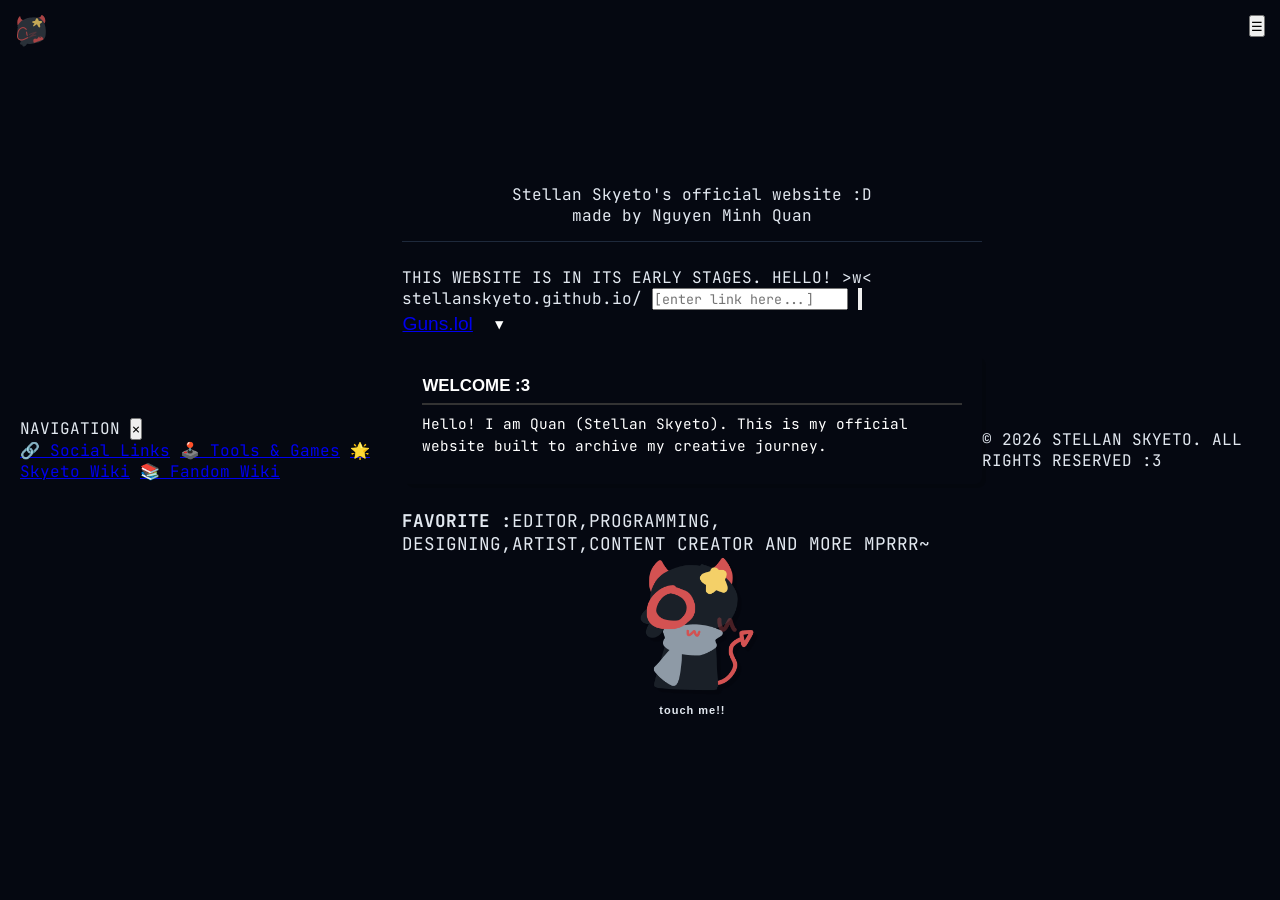
<file: index.html>
<!DOCTYPE html>
<html lang="en">
<head>
    <meta charset="UTF-8">
    <meta name="viewport" content="width=device-width, initial-scale=1.0">
    <title>Stellan Skyeto - Official Website</title>
    <link rel="stylesheet" href="style.css">
    <link rel="icon" type="image/png" href="favicon.png">
</head>
<body>

    <!-- Favicon góc trái -->
    <div class="useless-favicon" style="position: absolute; top: 15px; left: 15px; z-index: 20;">
        <img src="favicon.png" alt="Favicon" style="width: 32px; height: 32px; display: block; opacity: 0.8;">
    </div>

    <!-- ICON MENU 3 GẠCH GÓC TRÊN BÊN PHẢI -->
    <div class="top-nav-menu" style="position: absolute; top: 15px; right: 15px; z-index: 30;">
        <button id="hamburger-btn" onclick="toggleNavMenu()" aria-label="Toggle Navigation Menu">
            ☰
        </button>
    </div>

    <!-- MENU ĐIỀU HƯỚNG TRƯỢT/SỔ RA TỪ MENU 3 GẠCH -->
    <div id="side-nav-drawer" class="nav-drawer">
        <div class="drawer-header">
            <span>NAVIGATION</span>
            <button onclick="toggleNavMenu()" class="close-drawer-btn">✕</button>
        </div>
        <div class="drawer-links">
            <a href="#quick-links">🔗 Social Links</a>
            <a href="#tools-games">🕹️ Tools & Games</a>
            <a href="#skyeto-wiki">🌟 Skyeto Wiki</a>
            <a href="https://skyeto.fandom.com" target="_blank">📚 Fandom Wiki</a>
        </div>
    </div>

    <div class="main-container">
        
        <header class="header-wrap">
            <div class="title-bg">Stellan Skyeto's official website :D</div>
            <div class="title-fg">made by Nguyen Minh Quan</div>
        </header>
        
        <div class="status-message">
            THIS WEBSITE IS IN ITS EARLY STAGES. HELLO! >w< 
        </div>

        <div class="content-layout">
            
            <main class="links-section" id="quick-links">
                <!-- THANH TÌM KIẾM MÔ PHỎNG ĐƯỜNG DẪN URL -->
                <div class="search-box-wrapper">
                    <span class="url-prefix">stellanskyeto.github.io/</span>
                    <input type="text" id="custom-search-input" placeholder="[enter link here...]">
                    <button id="search-submit-btn" aria-label="Search">
                        <svg viewBox="0 0 24 24" class="minimal-search-svg">
                            <circle cx="11" cy="11" r="6" />
                            <line x1="16" y1="16" x2="21" y2="21" />
                        </svg>
                    </button>
                </div>

                <!-- Nút Guns.lol và khối menu rút gọn -->
                <div class="guns-lol-wrapper" style="display: flex; align-items: center; gap: 10px; width: 100%;">
                    <a href="https://guns.lol/stellanskyeto" target="_blank" class="nav-button" style="font-family: 'Coolvetica-Hv', sans-serif; font-size: 1.2rem; margin: 0;">Guns.lol</a>
                    <button onclick="toggleMenu()" id="arrow-btn" style="background: var(--text-dark); color: #fff; border: none; padding: 6px 12px; border-radius: 4px; font-size: 14px; cursor: pointer; font-family: monospace;">▼</button>
                </div>

                <div id="hidden-links" style="display: none; flex-direction: column; gap: 12px; width: 100%; margin-top: 10px;">
                    <a href="https://www.youtube.com/channel/UCNW9THlxkS-d1xOa7mDTM-Q" target="_blank" class="nav-button">YOUTUBE</a>
                    <a href="https://www.tiktok.com/@stellanskyeto" target="_blank" class="nav-button">TIKTOK</a>
                    <a href="https://x.com/StellanSkyeto" target="_blank" class="nav-button">X ( TWITTER )</a>
                    <a href="https://www.instagram.com/stellanskyeto" target="_blank" class="nav-button">INSTAGRAM</a>
                    <a href="https://www.facebook.com/StellanSkyeto/" target="_blank" class="nav-button">FACEBOOK</a>
                    <a href="https://www.reddit.com/u/Informal-Body-4980" target="_blank" class="nav-button">REDDIT</a>
                    <a href="https://www.roblox.com/users/4669452742/profile" target="_blank" class="nav-button">ROBLOX</a>
                    <a href="https://discord.com/users/1306851876737908756" target="_blank" class="nav-button">DISCORD</a>
                    <a href="https://discord.gg/e8FkssEwzV" target="_blank" class="nav-button">STELLANSKYETO'S SERVER ( DC )</a>
                    <a href="https://skyeto.fandom.com" target="_blank" class="nav-button">WIKI FANDOM</a>
                    <a href="https://t.me/stellanskyeto" target="_blank" class="nav-button">TELEGRAM</a>
                </div>

                <!-- Khối Welcome -->
                <div class="welcome-box" style="background-color: var(--text-dark); color: #ffffff; padding: 20px; border-radius: 8px; text-align: left; margin-top: 15px; font-size: 0.9rem; line-height: 1.5; width: 100%; box-sizing: border-box; box-shadow: 4px 4px 0px rgba(0,0,0,0.15);">
                    <h3 style="margin-top: 0; font-family: 'Coolvetica-Hv', sans-serif; text-transform: uppercase; border-bottom: 2px solid #333; padding-bottom: 5px; color: var(--star-gold);">Welcome :3</h3>
                    <p style="margin: 8px 0;">Hello! I am Quan (Stellan Skyeto). This is my official website built to archive my creative journey.</p>
                </div>

                <!-- CỤM THẺ DỰ ÁN WEB, TOOLS & GAMES LAB -->
                <div class="game-cards-container" id="tools-games" style="margin-top: 25px;">
                    <div style="font-family: 'Coolvetica-Hv', sans-serif; font-size: 1.1rem; text-transform: uppercase; color: var(--text-dark); margin-bottom: -5px;">
                                         <p style="margin: 6px 0;"><strong>Favorite :</strong>Editor,Programming, Designing,Artist,Content Creator and more mprrr~</p>
                    </div>
                </div>

            </main>

            <div class="skyeto-mascot-wrapper" style="position: relative; text-align: center; display: flex; flex-direction: column; align-items: center;">
                <div id="speech-bubble" style="visibility: hidden; background: #ffffff; color: var(--text-dark); border: 3px solid var(--text-dark); border-radius: 8px; padding: 5px 12px; position: absolute; top: -45px; left: 50%; transform: translateX(-50%); font-family: 'Coolvetica-Hv', sans-serif; font-size: 14px; z-index: 10; white-space: nowrap; box-shadow: 3px 3px 0px rgba(0,0,0,0.2);">
                    Meow! 🐱
                </div>
                <img src="skyeto-closedmouth.png" alt="Skyeto" id="skyeto-mascot" onclick="makeMeow()" style="width: 140px; height: auto; cursor: pointer; display: block; filter: drop-shadow(4px 4px 0px rgba(0,0,0,0.15)); transition: transform 0.2s ease;">
                <div style="font-size: 11px; margin-top: 8px; font-family: 'Coolvetica-Cond', sans-serif; font-weight: bold; letter-spacing: 1px; color: var(--text-dark);">touch me!!</div>
            </div>

        </div>
    </div>

    <footer>
        © 2026 STELLAN SKYETO. ALL RIGHTS RESERVED :3
    </footer>

    <script src="script.js"></script>
</body>
</html>
</file>
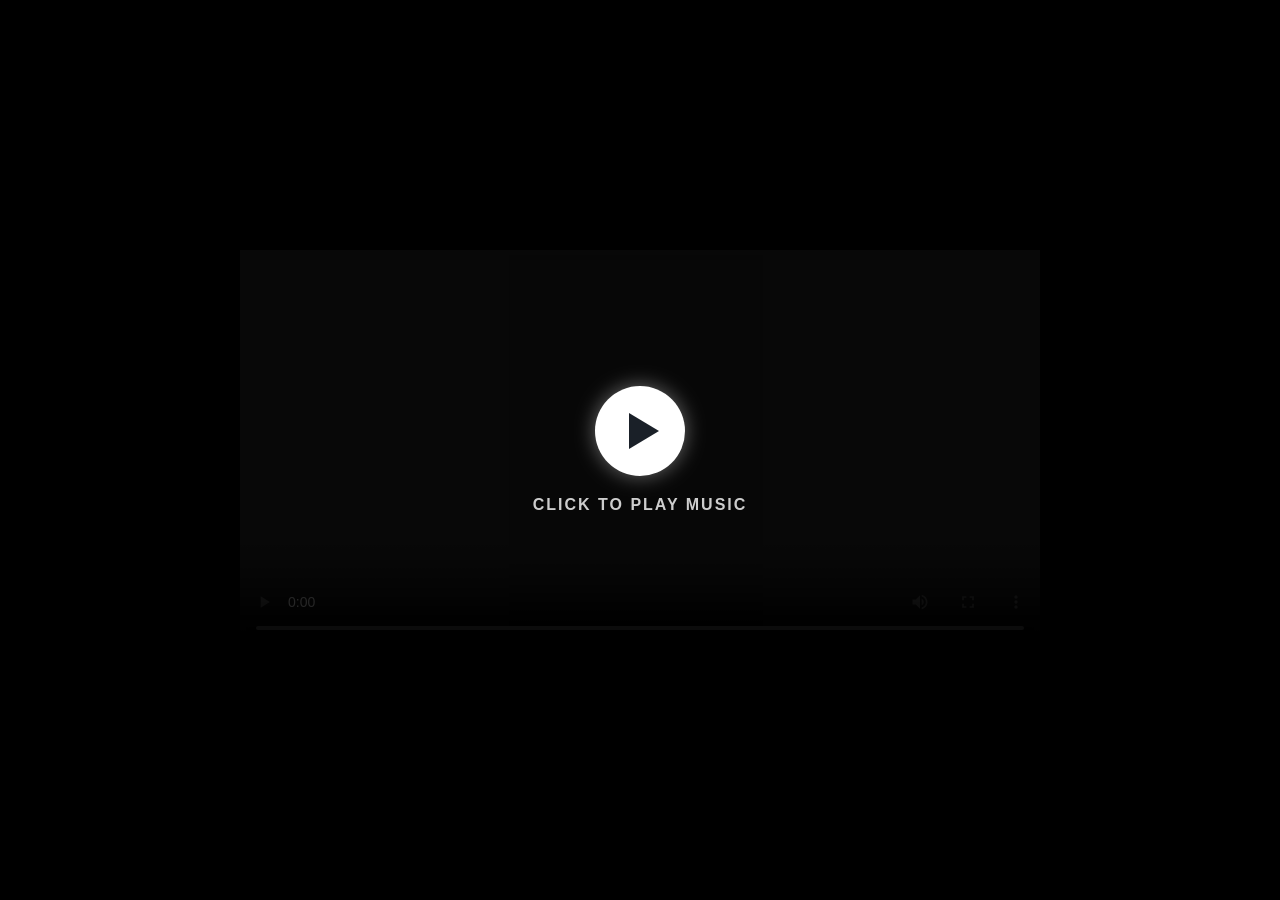
<file: piano/index.html>
<!DOCTYPE html>
<html lang="en">
<head>
    <meta charset="UTF-8">
    <meta name="viewport" content="width=device-width, initial-scale=1.0">
    <title>Piano Dude Easter Egg 🎹</title>
    <style>
        /* Toàn màn hình màu đen tối giản */
        body {
            margin: 0;
            padding: 0;
            background-color: #000000;
            display: flex;
            justify-content: center;
            align-items: center;
            min-height: 100vh;
            overflow: hidden;
            position: relative;
            font-family: sans-serif;
        }

        /* Khung chứa video */
        video {
            width: 100%;
            height: 100%;
            max-width: 800px;
            max-height: 100vh;
            object-fit: contain;
            display: block;
        }

        /* Nút Play siêu to khổng lồ ở giữa màn hình */
        .play-overlay {
            position: absolute;
            top: 0;
            left: 0;
            width: 100%;
            height: 100%;
            background-color: rgba(0, 0, 0, 0.85); /* Làm mờ nền đen phía sau */
            display: flex;
            flex-direction: column;
            justify-content: center;
            align-items: center;
            z-index: 10;
            cursor: pointer;
            transition: opacity 0.5s ease, pointer-events 0.5s ease;
        }

        /* Thiết kế nút Play hình tròn tối giản */
        .play-button {
            width: 90px;
            height: 90px;
            background-color: #FFFFFF;
            border-radius: 50%;
            display: flex;
            justify-content: center;
            align-items: center;
            box-shadow: 0 0 20px rgba(255, 255, 255, 0.4);
            transition: transform 0.2s ease, background-color 0.2s ease;
        }

        /* Biểu tượng hình tam giác Play */
        .play-icon {
            width: 0;
            height: 0;
            border-top: 18px solid transparent;
            border-bottom: 18px solid transparent;
            border-left: 30px solid #1A2028; /* Màu xám đen tiệp với theme của bạn */
            margin-left: 8px; /* Đẩy nhẹ sang phải để nằm chính giữa vòng tròn */
        }

        /* Dòng chữ gợi ý nhỏ phía dưới nút */
        .play-text {
            color: #FFFFFF;
            margin-top: 20px;
            font-size: 1rem;
            letter-spacing: 2px;
            text-transform: uppercase;
            opacity: 0.8;
            font-weight: bold;
        }

        /* Hiệu ứng di chuột vào nút Play */
        .play-overlay:hover .play-button {
            transform: scale(1.1);
            background-color: #E7E7E7;
        }

        /* Khi bấm chơi, hiệu ứng biến mất */
        .play-overlay.hidden {
            opacity: 0;
            pointer-events: none; /* Tránh cản trở việc click vào video sau đó */
        }
    </style>
</head>
<body>

    <!-- Lớp phủ chứa nút Play bấm vào để kích hoạt -->
    <div class="play-overlay" id="playOverlay" onclick="startPianoVideo()">
        <div class="play-button">
            <div class="play-icon"></div>
        </div>
        <div class="play-text">Click to Play Music</div>
    </div>

    <!-- Video (Không để chế độ muted và autoplay nữa) -->
    <video loop playsinline controls id="pianoVideo">
        <source src="piano-dude.mp4" type="video/mp4">
        Your browser does not support the video tag.
    </video>

    <script>
        function startPianoVideo() {
            const video = document.getElementById('pianoVideo');
            const overlay = document.getElementById('playOverlay');

            // 1. Phát video (có đầy đủ âm thanh ngay lập tức)
            video.play().then(() => {
                // 2. Ẩn nút Play đi mượt mà bằng hiệu ứng CSS transition
                overlay.classList.add('hidden');
            }).catch((error) => {
                console.log("Trình duyệt chặn phát video: ", error);
            });
        }
    </script>

</body>
</html>
</file>
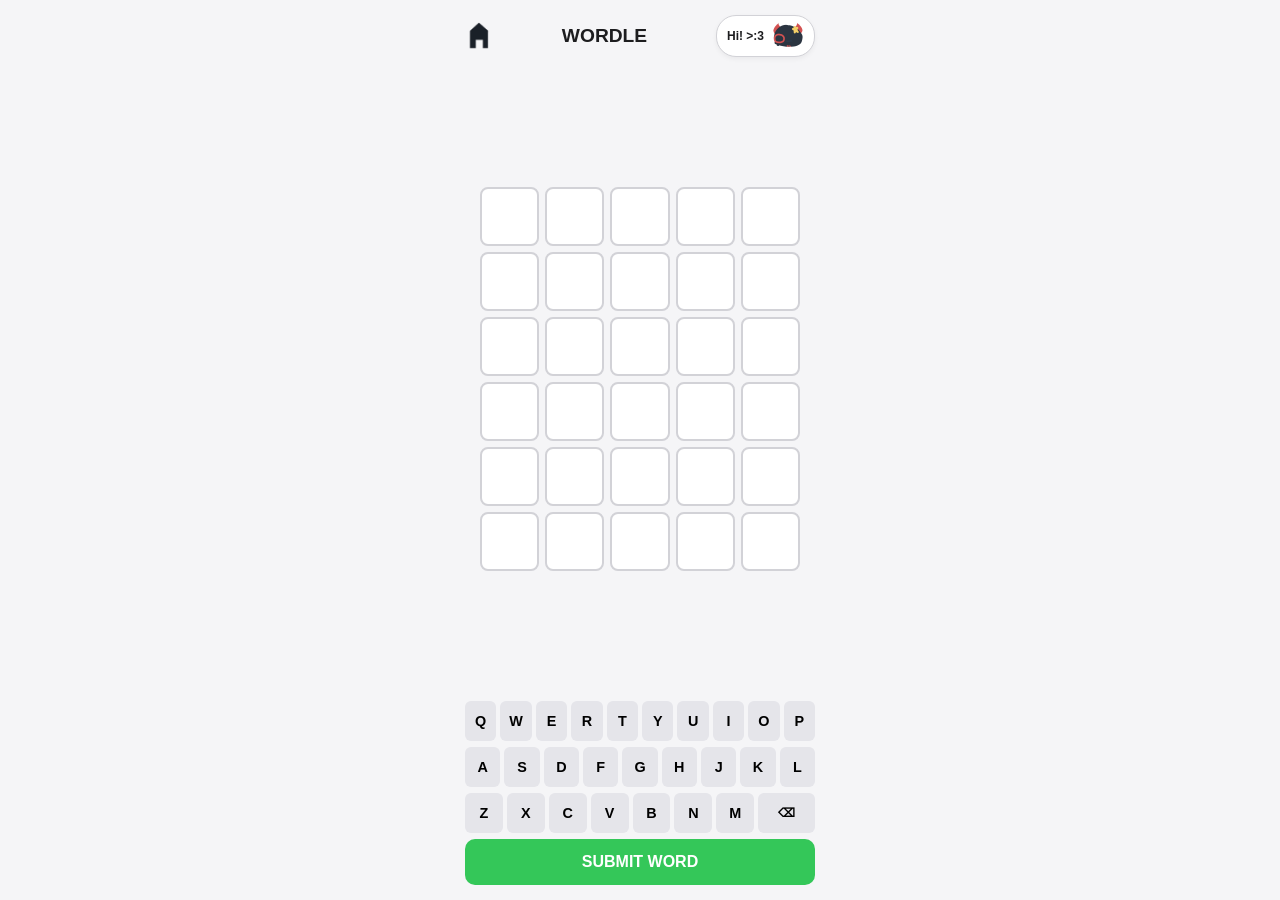
<file: wordle/index.html>
<!DOCTYPE html>
<html lang="en">
<head>
  <meta charset="UTF-8">
  <meta name="viewport" content="width=device-width, initial-scale=1.0, user-scalable=no">
  <title>Wordle PWA - Skyeto Edition</title>
  <link rel="manifest" href="manifest.json">
  <style>
    * { box-sizing: border-box; margin: 0; padding: 0; font-family: -apple-system, BlinkMacSystemFont, "Segoe UI", Roboto, sans-serif; }
    body { background-color: #f5f5f7; display: flex; flex-direction: column; align-items: center; justify-content: space-between; height: 100vh; padding: 15px 10px; color: #1d1d1f; overflow: hidden; position: relative; }
    
    /* Header & Nút Home / Skyeto Hub */
    header { width: 100%; max-width: 350px; display: flex; justify-content: space-between; align-items: center; font-weight: 700; font-size: 1.2rem; }
    .home-icon { width: 28px; height: 28px; object-fit: contain; cursor: pointer; }
    
    /* Trợ lý Skyeto vừa hiển thị thoại, vừa là nút Settings trên Header */
    #skyeto-header-btn { display: flex; align-items: center; gap: 8px; cursor: pointer; background: #ffffff; padding: 4px 10px; border-radius: 20px; border: 1px solid #d2d2d7; box-shadow: 0 2px 5px rgba(0,0,0,0.05); }
    #skyeto-avatar { width: 32px; height: 32px; border-radius: 50%; object-fit: cover; }
    #skyeto-bubble { font-size: 0.75rem; font-weight: 600; max-width: 130px; white-space: nowrap; overflow: hidden; text-overflow: ellipsis; color: #1d1d1f; }

    /* Bảng đoán chữ */
    #board { display: grid; grid-template-rows: repeat(6, 1fr); gap: 6px; width: 100%; max-width: 320px; aspect-ratio: 5 / 6; margin: auto 0; }
    .row { display: grid; grid-template-columns: repeat(5, 1fr); gap: 6px; }
    .tile { border: 2px solid #d2d2d7; border-radius: 8px; display: flex; justify-content: center; align-items: center; font-size: 1.5rem; font-weight: bold; text-transform: uppercase; background: #ffffff; transition: all 0.2s ease; }
    
    /* Màu trạng thái */
    .correct { background-color: #34c759 !important; color: white; border-color: #34c759 !important; }
    .present { background-color: #ffcc00 !important; color: white; border-color: #ffcc00 !important; }
    .absent { background-color: #8e8e93 !important; color: white; border-color: #8e8e93 !important; }

    /* Bàn phím */
    #keyboard { width: 100%; max-width: 350px; display: flex; flex-direction: column; gap: 6px; }
    .kbd-row { display: flex; justify-content: center; gap: 4px; }
    .key { background: #e5e5ea; border: none; border-radius: 6px; font-size: 0.9rem; font-weight: 600; padding: 12px 0; flex: 1; text-align: center; cursor: pointer; user-select: none; }
    .key-wide { flex: 1.5; font-size: 0.75rem; }
    .submit-btn { width: 100%; max-width: 350px; background: #34c759; color: white; border: none; padding: 14px; border-radius: 10px; font-weight: bold; font-size: 1rem; cursor: pointer; margin-top: 6px; }

    /* CỬA SỔ POPUP SETTINGS */
    .modal-overlay { display: none; position: fixed; top: 0; left: 0; width: 100%; height: 100%; background: rgba(0,0,0,0.5); z-index: 200; justify-content: center; align-items: center; }
    .modal-content { background: white; padding: 20px; border-radius: 18px; width: 90%; max-width: 340px; box-shadow: 0 10px 25px rgba(0,0,0,0.2); }
    .modal-header { display: flex; justify-content: space-between; align-items: center; margin-bottom: 15px; }
    .modal-header h3 { font-size: 1.1rem; }
    
    /* Các mục Import trực tiếp */
    .import-container { display: flex; flex-direction: column; gap: 12px; }
    .import-row { display: flex; align-items: center; justify-content: space-between; gap: 8px; }
    .file-btn { background: #007aff; color: white; padding: 10px 12px; border-radius: 8px; font-size: 0.85rem; font-weight: 600; cursor: pointer; flex: 1; text-align: center; }
    .info-btn { background: #e5e5ea; color: #007aff; border: none; width: 32px; height: 32px; border-radius: 50%; font-weight: bold; cursor: pointer; flex-shrink: 0; font-size: 0.9rem; }

    .close-btn { width: 100%; background: #e5e5ea; color: #1d1d1f; border: none; padding: 12px; border-radius: 10px; font-weight: 600; margin-top: 15px; cursor: pointer; }
    
    /* Popup xem code mẫu */
    pre { background: #1c1c1e; color: #30d158; padding: 12px; border-radius: 8px; font-size: 0.75rem; overflow-x: auto; max-height: 200px; text-align: left; }
  </style>
</head>
<body>

  <header>
    <!-- Nút Home ảnh home.png -->
    <img src="home.png" alt="Home" class="home-icon" onclick="location.reload()">
    <span>WORDLE</span>
    
    <!-- Skyeto Trợ lý VỪA là Nút Settings -->
    <div id="skyeto-header-btn" onclick="openSettings()">
      <span id="skyeto-bubble">Hi! >:3</span>
      <img id="skyeto-avatar" src="skyeto1.png" alt="Skyeto">
    </div>
  </header>

  <div id="board"></div>

  <div id="keyboard">
    <div class="kbd-row" id="row1"></div>
    <div class="kbd-row" id="row2"></div>
    <div class="kbd-row" id="row3"></div>
  </div>

  <button class="submit-btn" onclick="checkWord()">SUBMIT WORD</button>

  <!-- CỬA SỔ SETTINGS KHI BẤM VÀO SKYETO -->
  <div id="settings-modal" class="modal-overlay">
    <div class="modal-content">
      <div class="modal-header">
        <h3>⚙️ Skyeto Settings</h3>
      </div>
      
      <div class="import-container">
        <!-- Import Words.js trực tiếp -->
        <div class="import-row">
          <label class="file-btn">
            📂 Import Words.js
            <input type="file" id="words-file-input" accept=".js" style="display:none" onchange="importWordsFile(event)">
          </label>
          <button class="info-btn" onclick="showGuide('words')">i</button>
        </div>

        <!-- Import libraryskyeto.txt trực tiếp -->
        <div class="import-row">
          <label class="file-btn" style="background-color: #5856d6;">
            📄 Import libraryskyeto.txt
            <input type="file" id="txt-file-input" accept=".txt" style="display:none" onchange="importLibraryFile(event)">
          </label>
          <button class="info-btn" onclick="showGuide('library')">i</button>
        </div>
      </div>

      <button class="close-btn" onclick="closeSettings()">Close</button>
    </div>
  </div>

  <!-- POPUP HƯỚNG DẪN CÚ PHÁP (NÚT i) -->
  <div id="guide-modal" class="modal-overlay">
    <div class="modal-content">
      <h3 id="guide-title" style="margin-bottom: 10px;">Syntax Guide</h3>
      <p id="guide-desc" style="font-size: 0.8rem; color: #6e6e73; margin-bottom: 10px;"></p>
      <pre><code id="guide-code"></code></pre>
      <button class="close-btn" onclick="closeGuide()">Got it!</button>
    </div>
  </div>

  <script src="words.js"></script>
  <script src="app.js"></script>
</body>
</html>
</file>
<file: style.css>
@import url('https://fonts.googleapis.com/css2?family=JetBrains+Mono:wght@400;700&display=swap');

* {
  box-sizing: border-box;
  margin: 0;
  padding: 0;
  font-family: 'JetBrains Mono', -apple-system, monospace;
}

body {
  background-color: #050811;
  color: #e2e8f0;
  display: flex;
  justify-content: center;
  align-items: center;
  min-height: 100vh;
  padding: 20px;
}

/* Container góc vuông sắc nét */
.container {
  width: 100%;
  max-width: 600px;
  background: #0f172a;
  padding: 25px;
  border: 1px solid #06b6d4;
  border-radius: 0; /* Vuông hoàn toàn */
  box-shadow: 0 0 20px rgba(6, 182, 212, 0.15);
}

header {
  text-align: center;
  margin-bottom: 25px;
  border-bottom: 1px solid #1e293b;
  padding-bottom: 15px;
}

header h1 {
  font-size: 1.8rem;
  letter-spacing: 3px;
  text-transform: uppercase;
}

header h1 span {
  color: #06b6d4;
  background: rgba(6, 182, 212, 0.1);
  padding: 2px 6px;
}

header p {
  font-size: 0.75rem;
  color: #64748b;
  margin-top: 8px;
  text-transform: uppercase;
  letter-spacing: 1px;
}

/* API Card */
.api-card {
  margin-bottom: 20px;
}

.api-card label {
  display: block;
  font-size: 0.75rem;
  color: #38bdf8;
  margin-bottom: 6px;
  text-transform: uppercase;
}

.api-card input {
  width: 100%;
  padding: 12px;
  background: #050811;
  border: 1px solid #334155;
  border-radius: 0; /* Vuông góc */
  color: #22d3ee;
  font-size: 0.85rem;
  outline: none;
  transition: border-color 0.2s;
}

.api-card input:focus {
  border-color: #06b6d4;
}

/* Upload Zone Vuông Góc */
.upload-zone {
  border: 1px dashed #06b6d4;
  border-radius: 0; /* Vuông góc */
  padding: 35px 20px;
  text-align: center;
  background: #050811;
  cursor: pointer;
  transition: all 0.2s ease;
}

.upload-zone:hover {
  background: rgba(6, 182, 212, 0.05);
  border-style: solid;
}

.upload-zone .icon {
  font-size: 2.2rem;
  margin-bottom: 10px;
}

.browse-btn {
  color: #06b6d4;
  font-weight: bold;
  cursor: pointer;
  text-decoration: underline;
}

/* Preview Card */
.preview-card {
  margin-top: 20px;
  text-align: center;
}

.preview-card img {
  width: 100%;
  max-height: 320px;
  object-fit: contain;
  border-radius: 0; /* Vuông góc */
  margin-bottom: 15px;
  border: 1px solid #334155;
  background: #050811;
}

/* Nút bấm Analyze vuông góc cực ngầu */
.btn-analyze {
  width: 100%;
  padding: 14px;
  background: #06b6d4;
  color: #050811;
  border: 1px solid #06b6d4;
  border-radius: 0; /* Vuông góc chuẩn Cyberpunk */
  font-weight: 700;
  font-size: 0.9rem;
  text-transform: uppercase;
  letter-spacing: 1px;
  cursor: pointer;
  transition: all 0.2s ease;
}

.btn-analyze:hover {
  background: #050811;
  color: #06b6d4;
  box-shadow: 0 0 15px rgba(6, 182, 212, 0.4);
}

.btn-analyze:active {
  transform: scale(0.99);
}

/* Result Card */
.result-card {
  margin-top: 25px;
  background: #050811;
  padding: 20px;
  border-radius: 0; /* Vuông góc */
  border: 1px solid #1e293b;
  border-left: 4px solid #06b6d4;
}

.result-card h3 {
  margin-bottom: 15px;
  color: #06b6d4;
  font-size: 1rem;
  text-transform: uppercase;
  letter-spacing: 1px;
  border-bottom: 1px solid #1e293b;
  padding-bottom: 8px;
}

.markdown-body {
  font-size: 0.85rem;
  line-height: 1.7;
  color: #cbd5e1;
}

.markdown-body ul {
  margin-left: 20px;
  margin-bottom: 10px;
}

.hidden {
  display: none;
	}
</file>
